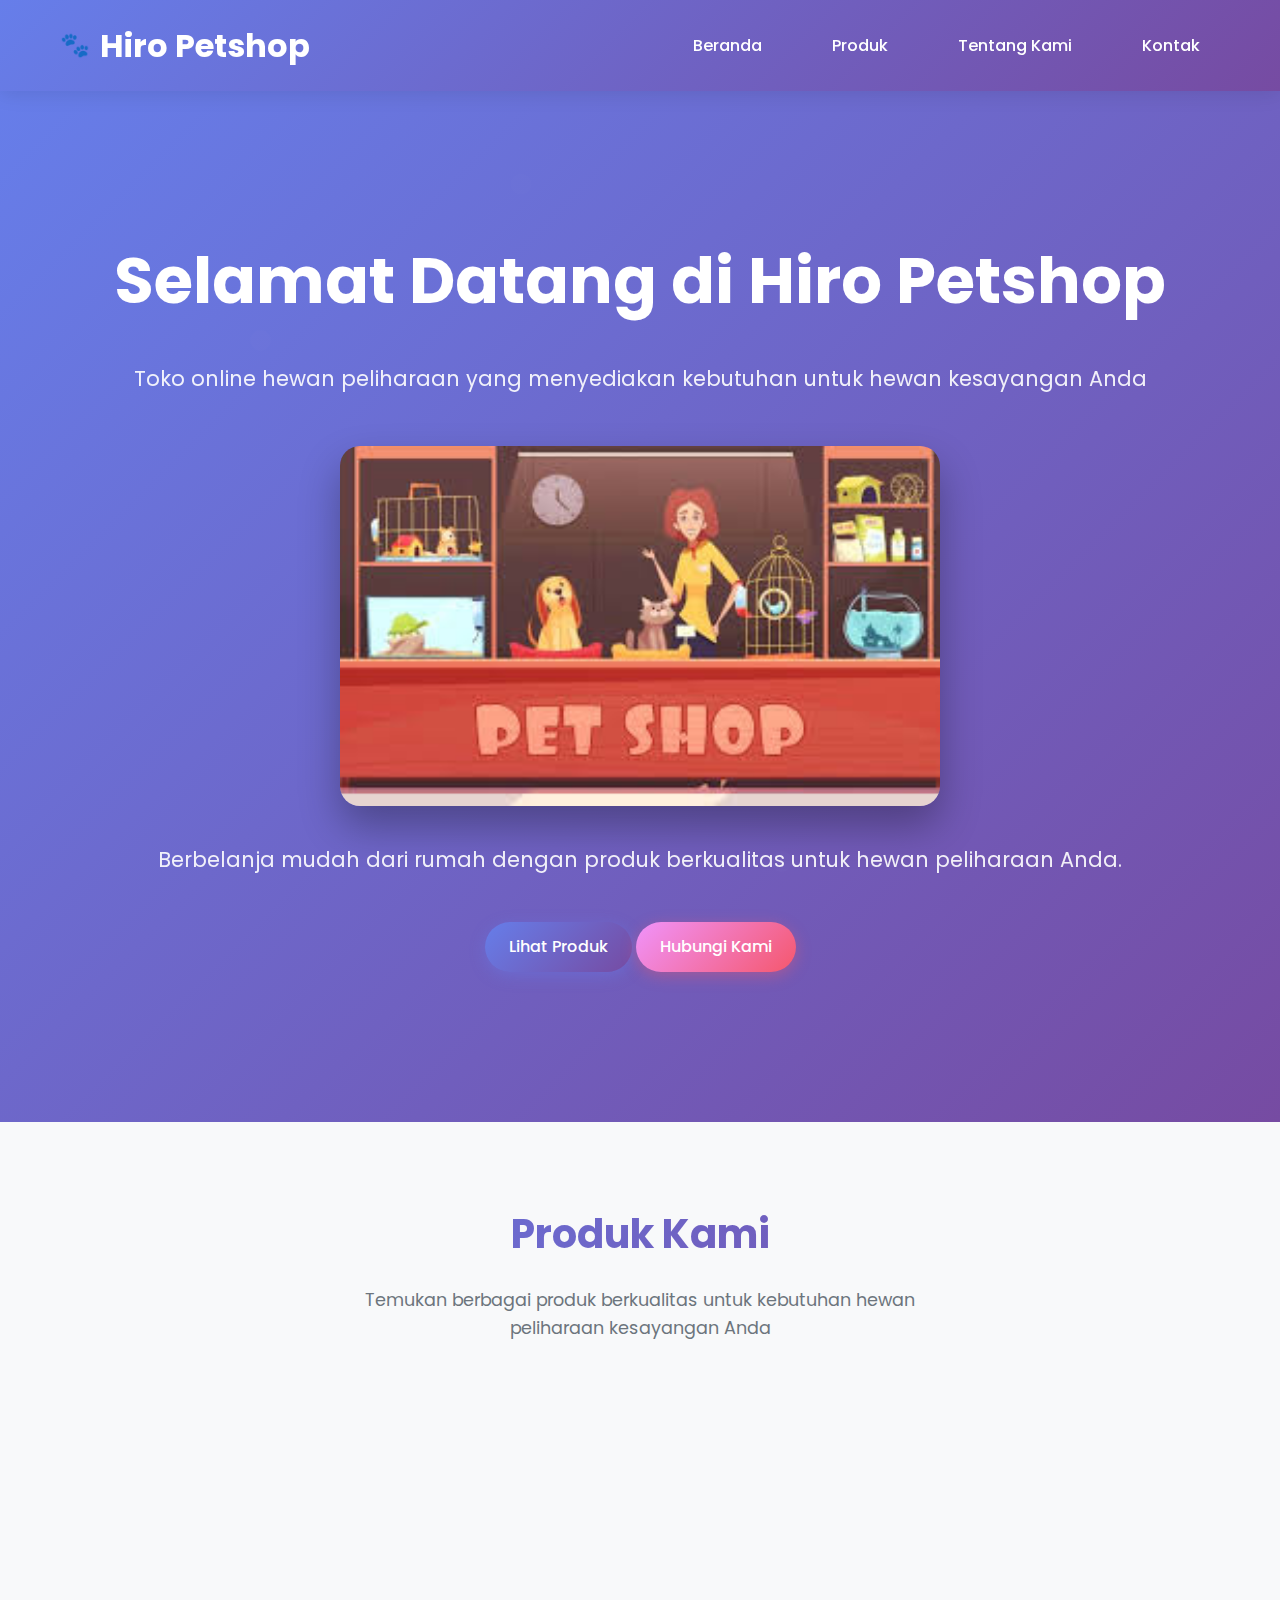
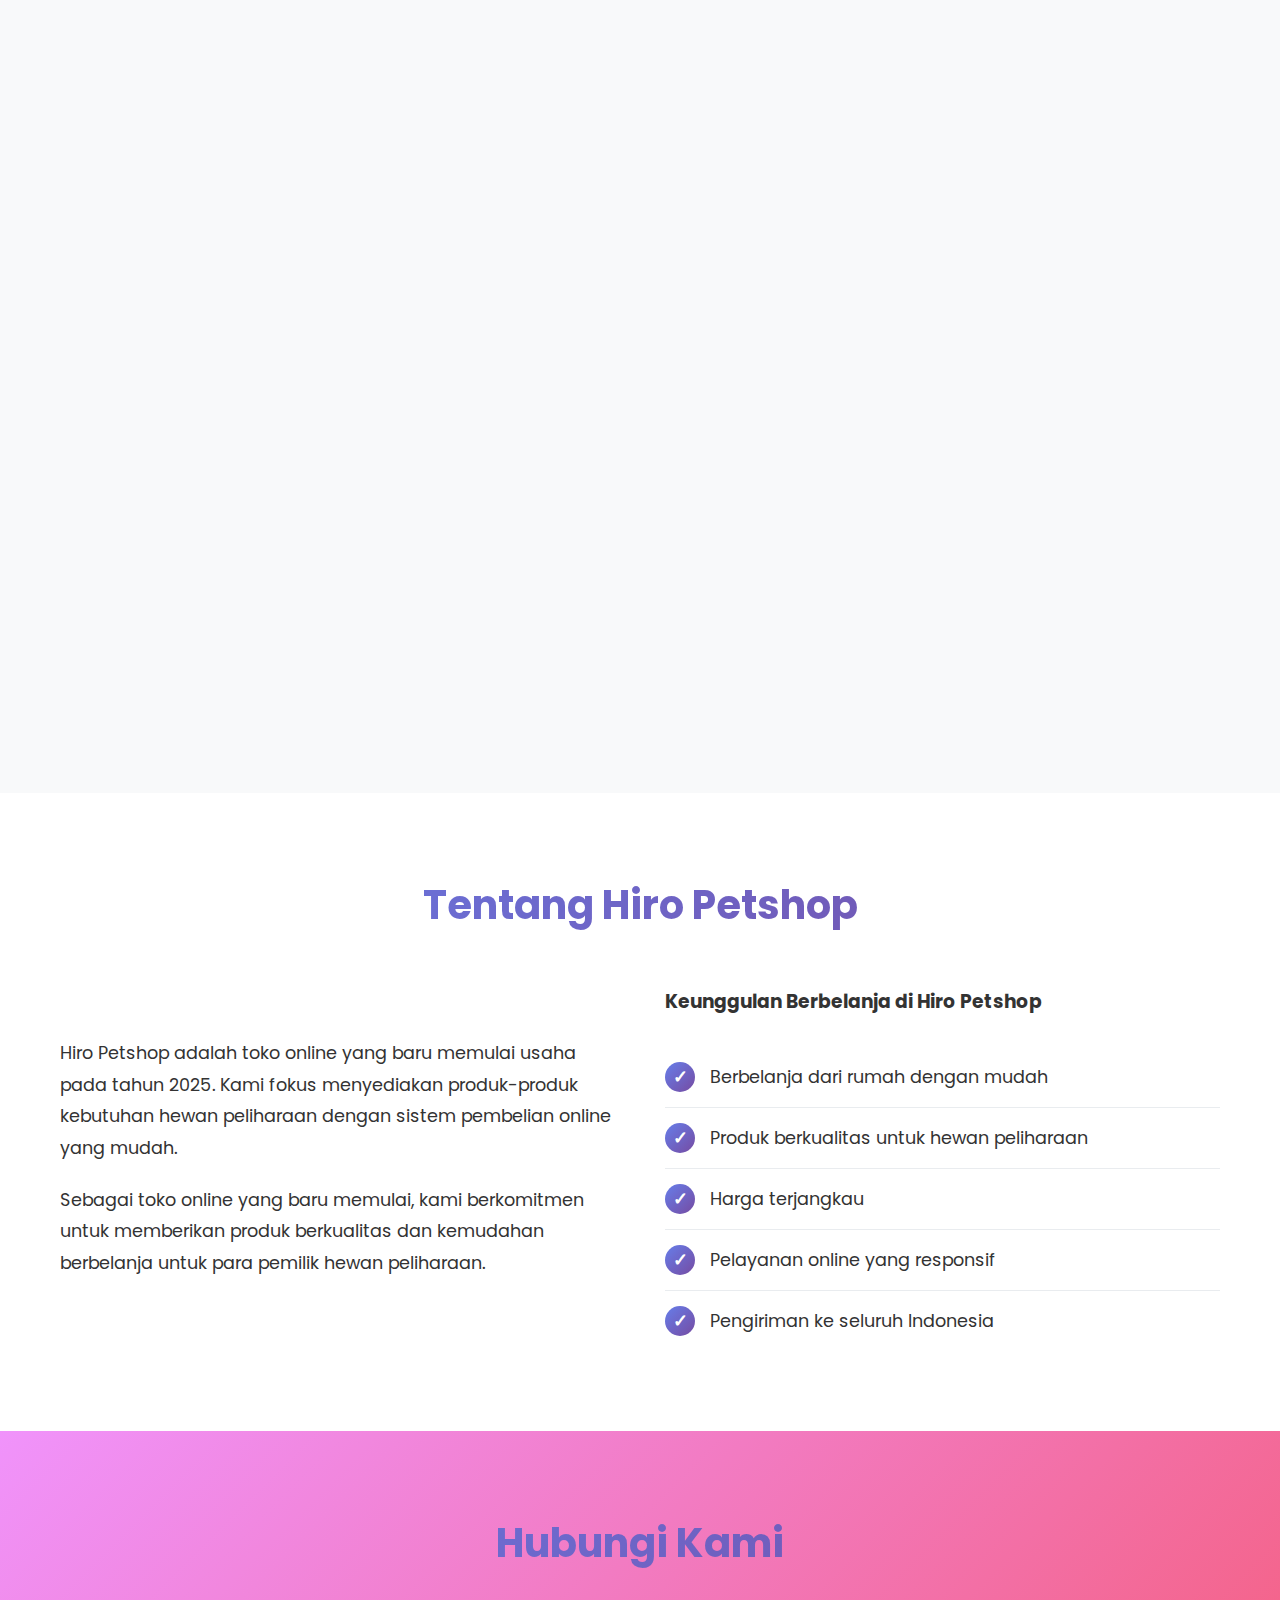
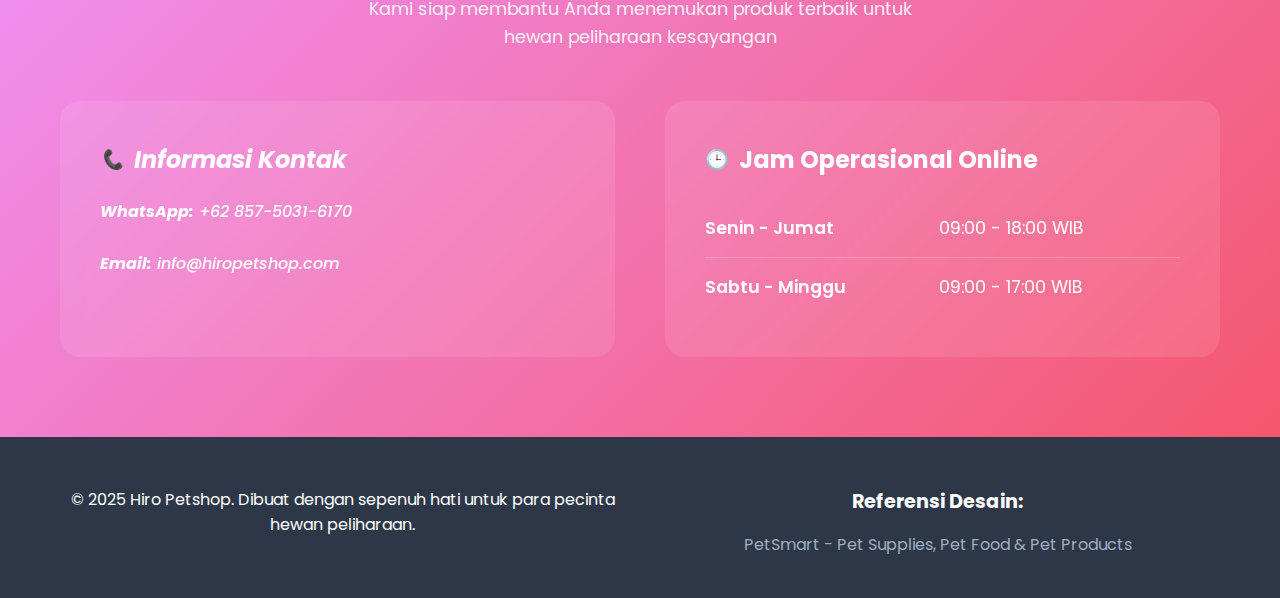
<file: PT PEMPROGRAMAN WEB/indx.html>
<!DOCTYPE html>
<html lang="id">
<head>
    <meta charset="UTF-8">
    <meta name="viewport" content="width=device-width, initial-scale=1.0">
    <title>Hiro Petshop - Toko Online Hewan Peliharaan</title>
    <meta name="description" content="Hiro Petshop adalah toko online yang menyediakan berbagai kebutuhan hewan peliharaan dengan sistem pembelian online yang mudah.">
    <link href="https://fonts.googleapis.com/css2?family=Poppins:wght@300;400;500;600;700&display=swap" rel="stylesheet">
    <link href="https://cdnjs.cloudflare.com/ajax/libs/font-awesome/6.0.0/css/all.min.css" rel="stylesheet">
    <style>
        * {
            margin: 0;
            padding: 0;
            box-sizing: border-box;
        }

        body {
            font-family: 'Poppins', sans-serif;
            line-height: 1.6;
            color: #333;
            background-color: #f8f9fa;
        }

        .container {
            max-width: 1200px;
            margin: 0 auto;
            padding: 0 20px;
        }

        .btn {
            display: inline-block;
            padding: 12px 24px;
            text-decoration: none;
            border-radius: 50px;
            font-weight: 500;
            text-align: center;
            transition: all 0.3s ease;
            border: none;
            cursor: pointer;
            font-size: 16px;
        }

        .btn-primary {
            background: linear-gradient(135deg, #667eea 0%, #764ba2 100%);
            color: white;
            box-shadow: 0 4px 15px rgba(102, 126, 234, 0.4);
        }

        .btn-primary:hover {
            transform: translateY(-2px);
            box-shadow: 0 8px 25px rgba(102, 126, 234, 0.6);
        }

        .btn-secondary {
            background: linear-gradient(135deg, #f093fb 0%, #f5576c 100%);
            color: white;
            box-shadow: 0 4px 15px rgba(245, 87, 108, 0.4);
        }

        .btn-secondary:hover {
            transform: translateY(-2px);
            box-shadow: 0 8px 25px rgba(245, 87, 108, 0.6);
        }

        .card {
            background: white;
            border-radius: 20px;
            padding: 30px;
            box-shadow: 0 10px 30px rgba(0, 0, 0, 0.1);
            transition: all 0.3s ease;
            border: 1px solid #e9ecef;
        }

        .card:hover {
            transform: translateY(-5px);
            box-shadow: 0 20px 40px rgba(0, 0, 0, 0.15);
        }

        .card-featured {
            background: linear-gradient(135deg, #667eea 0%, #764ba2 100%);
            color: white;
        }

        .section-title {
            text-align: center;
            font-size: 2.5rem;
            font-weight: 700;
            margin-bottom: 20px;
            background: linear-gradient(135deg, #667eea 0%, #764ba2 100%);
            -webkit-background-clip: text;
            -webkit-text-fill-color: transparent;
            background-clip: text;
        }

        .section-subtitle {
            text-align: center;
            font-size: 1.1rem;
            color: #6c757d;
            margin-bottom: 50px;
            max-width: 600px;
            margin-left: auto;
            margin-right: auto;
        }

        header {
            background: linear-gradient(135deg, #667eea 0%, #764ba2 100%);
            color: white;
            padding: 20px 0;
            position: fixed;
            top: 0;
            width: 100%;
            z-index: 1000;
            box-shadow: 0 2px 20px rgba(0, 0, 0, 0.1);
        }

        nav {
            display: flex;
            justify-content: space-between;
            align-items: center;
            max-width: 1200px;
            margin: 0 auto;
            padding: 0 20px;
        }

        nav h1 {
            font-size: 2rem;
            font-weight: 700;
            display: flex;
            align-items: center;
        }

        nav h1::before {
            content: '🐾';
            margin-right: 10px;
            font-size: 1.5rem;
        }

        nav ul {
            display: flex;
            list-style: none;
            gap: 30px;
        }

        nav ul li a {
            color: white;
            text-decoration: none;
            font-weight: 500;
            padding: 10px 20px;
            border-radius: 25px;
            transition: all 0.3s ease;
        }

        nav ul li a:hover {
            background: rgba(255, 255, 255, 0.2);
            transform: translateY(-2px);
        }

        main {
            margin-top: 80px;
        }

        section {
            padding: 80px 0;
        }

        #home {
            background: linear-gradient(135deg, #667eea 0%, #764ba2 100%);
            color: white;
            text-align: center;
            padding: 150px 0;
            position: relative;
            overflow: hidden;
        }

        #home::before {
            content: '';
            position: absolute;
            top: 0;
            left: 0;
            right: 0;
            bottom: 0;
            background: url('data:image/svg+xml,<svg xmlns="http://www.w3.org/2000/svg" viewBox="0 0 100 100"><defs><pattern id="grain" width="100" height="100" patternUnits="userSpaceOnUse"><circle cx="25" cy="25" r="1" fill="white" opacity="0.1"/><circle cx="75" cy="75" r="1" fill="white" opacity="0.1"/><circle cx="50" cy="10" r="1" fill="white" opacity="0.05"/></pattern></defs><rect width="100" height="100" fill="url(%23grain)"/></svg>') repeat;
            opacity: 0.1;
        }

        #home .container {
            position: relative;
            z-index: 2;
        }

        .hero-image {
            max-width: 600px;
            width: 100%;
            height: auto;
            margin: 30px auto;
            border-radius: 20px;
            box-shadow: 0 20px 40px rgba(0, 0, 0, 0.3);
            animation: floatAnimation 3s ease-in-out infinite;
        }

        @keyframes floatAnimation {
            0%, 100% {
                transform: translateY(0px);
            }
            50% {
                transform: translateY(-10px);
            }
        }

        #home h2 {
            font-size: 4rem;
            font-weight: 700;
            margin-bottom: 30px;
            animation: fadeInUp 1s ease;
        }

        #home p {
            font-size: 1.3rem;
            margin-bottom: 20px;
            opacity: 0.9;
            animation: fadeInUp 1s ease 0.2s both;
        }

        @keyframes fadeInUp {
            from {
                opacity: 0;
                transform: translateY(30px);
            }
            to {
                opacity: 1;
                transform: translateY(0);
            }
        }

        #products {
            background: #f8f9fa;
        }

        .products-grid {
            display: grid;
            grid-template-columns: repeat(auto-fit, minmax(300px, 1fr));
            gap: 30px;
            margin-top: 50px;
        }

        .product-card {
            position: relative;
            overflow: hidden;
            text-align: center;
        }

        .product-image {
            width: 100%;
            height: 200px;
            object-fit: cover;
            border-radius: 15px;
            margin-bottom: 20px;
            transition: transform 0.3s ease;
        }

        .product-card:hover .product-image {
            transform: scale(1.05);
        }

        .product-card::before {
            content: '';
            position: absolute;
            top: -50%;
            left: -50%;
            width: 200%;
            height: 200%;
            background: linear-gradient(45deg, transparent, rgba(255, 255, 255, 0.1), transparent);
            transform: rotate(45deg);
            transition: all 0.6s;
            opacity: 0;
        }

        .product-card:hover::before {
            animation: shine 0.6s ease-in-out;
        }

        @keyframes shine {
            0% {
                opacity: 0;
                transform: translateX(-100%) translateY(-100%) rotate(45deg);
            }
            50% {
                opacity: 1;
            }
            100% {
                opacity: 0;
                transform: translateX(100%) translateY(100%) rotate(45deg);
            }
        }

        .product-card h3 {
            font-size: 1.5rem;
            font-weight: 600;
            margin-bottom: 15px;
            color: #333;
            display: flex;
            align-items: center;
            gap: 10px;
        }

        .product-card h3::before {
            font-family: 'Font Awesome 6 Free';
            font-weight: 900;
            font-size: 1.2rem;
            color: #667eea;
        }

        .product-card:nth-child(1) h3::before { content: '\f6d7'; } 
        .product-card:nth-child(2) h3::before { content: '\f1b0'; } 
        .product-card:nth-child(3) h3::before { content: '\f7a2'; } 
        .product-card:nth-child(4) h3::before { content: '\f6d3'; } 
        .product-card:nth-child(5) h3::before { content: '\f4ad'; } 

        #about {
            background: white;
        }

        .about-content {
            display: grid;
            grid-template-columns: 1fr 1fr;
            gap: 50px;
            align-items: center;
            margin-top: 50px;
        }

        .about-text p {
            margin-bottom: 20px;
            font-size: 1.1rem;
            line-height: 1.8;
        }

        .features-list {
            list-style: none;
            margin-top: 30px;
        }

        .features-list li {
            padding: 15px 0;
            border-bottom: 1px solid #e9ecef;
            display: flex;
            align-items: center;
            gap: 15px;
            font-size: 1.1rem;
        }

        .features-list li::before {
            content: '✓';
            background: linear-gradient(135deg, #667eea 0%, #764ba2 100%);
            color: white;
            border-radius: 50%;
            width: 30px;
            height: 30px;
            display: flex;
            align-items: center;
            justify-content: center;
            font-weight: bold;
            flex-shrink: 0;
        }

        .features-list li:last-child {
            border-bottom: none;
        }

        #contact {
            background: linear-gradient(135deg, #f093fb 0%, #f5576c 100%);
            color: white;
        }

        .contact-content {
            display: grid;
            grid-template-columns: 1fr 1fr;
            gap: 50px;
            margin-top: 50px;
        }

        .contact-info {
            background: rgba(255, 255, 255, 0.1);
            padding: 40px;
            border-radius: 20px;
            backdrop-filter: blur(10px);
        }

        .contact-info h3 {
            font-size: 1.5rem;
            margin-bottom: 20px;
            display: flex;
            align-items: center;
            gap: 10px;
        }

        .contact-info h3::before {
            content: '📞';
            font-size: 1.2rem;
        }

        .contact-info a {
            color: white;
            text-decoration: none;
            font-weight: 500;
        }

        .contact-info a:hover {
            text-decoration: underline;
        }

        .schedule-table {
            background: rgba(255, 255, 255, 0.1);
            padding: 40px;
            border-radius: 20px;
            backdrop-filter: blur(10px);
        }

        .schedule-table h3 {
            font-size: 1.5rem;
            margin-bottom: 20px;
            display: flex;
            align-items: center;
            gap: 10px;
        }

        .schedule-table h3::before {
            content: '🕒';
            font-size: 1.2rem;
        }

        table {
            width: 100%;
            border-collapse: collapse;
        }

        table td {
            padding: 15px 0;
            border-bottom: 1px solid rgba(255, 255, 255, 0.2);
            font-size: 1.1rem;
        }

        table td:first-child {
            font-weight: 600;
        }

        table tr:last-child td {
            border-bottom: none;
        }

        /* Footer */
        footer {
            background: #2d3748;
            color: white;
            padding: 50px 0 30px;
            text-align: center;
        }

        footer .container {
            display: grid;
            grid-template-columns: 1fr 1fr;
            gap: 30px;
            align-items: start;
        }

        footer h4 {
            margin-bottom: 15px;
            font-size: 1.2rem;
        }

        footer ul {
            list-style: none;
        }

        footer ul li {
            margin-bottom: 10px;
        }

        footer a {
            color: #a0aec0;
            text-decoration: none;
            transition: color 0.3s ease;
        }

        footer a:hover {
            color: white;
        }

        .mobile-menu-toggle {
            display: none;
            background: none;
            border: none;
            color: white;
            font-size: 1.5rem;
            cursor: pointer;
        }

        @media (max-width: 768px) {
            .mobile-menu-toggle {
                display: block;
            }

            nav ul {
                position: fixed;
                top: 80px;
                left: -100%;
                width: 100%;
                height: calc(100vh - 80px);
                background: linear-gradient(135deg, #667eea 0%, #764ba2 100%);
                flex-direction: column;
                justify-content: start;
                align-items: center;
                padding-top: 50px;
                transition: left 0.3s ease;
            }

            nav ul.active {
                left: 0;
            }

            nav ul li {
                margin-bottom: 20px;
            }

            nav ul li a {
                font-size: 1.2rem;
                padding: 15px 30px;
            }

            .section-title {
                font-size: 2rem;
            }

            #home h2 {
                font-size: 2.5rem;
            }

            #home p {
                font-size: 1.1rem;
            }

            .products-grid {
                grid-template-columns: 1fr;
                gap: 20px;
            }

            .about-content {
                grid-template-columns: 1fr;
                gap: 30px;
            }

            .contact-content {
                grid-template-columns: 1fr;
                gap: 30px;
            }

            footer .container {
                grid-template-columns: 1fr;
                text-align: center;
            }

            .hero-image {
                max-width: 400px;
            }

            .product-image {
                height: 120px;
            }

            .btn {
                padding: 10px 20px;
                font-size: 14px;
            }

            section {
                padding: 60px 0;
            }

            #home {
                padding: 120px 0;
            }
        }

        @media (max-width: 480px) {
            .container {
                padding: 0 15px;
            }

            nav {
                padding: 0 15px;
            }

            nav h1 {
                font-size: 1.5rem;
            }

            .section-title {
                font-size: 1.8rem;
            }

            #home h2 {
                font-size: 2rem;
            }

            .card {
                padding: 20px;
            }

            .contact-info,
            .schedule-table {
                padding: 25px;
            }
        }

        html {
            scroll-behavior: smooth;
        }

        .card {
            animation: fadeInUp 0.6s ease forwards;
            opacity: 0;
        }

        .card:nth-child(1) { animation-delay: 0.1s; }
        .card:nth-child(2) { animation-delay: 0.2s; }
        .card:nth-child(3) { animation-delay: 0.3s; }
        .card:nth-child(4) { animation-delay: 0.4s; }
        .card:nth-child(5) { animation-delay: 0.5s; }
    </style>
</head>
<body>
    <header>
        <nav>
            <h1>Hiro Petshop</h1>
            <button class="mobile-menu-toggle" onclick="toggleMobileMenu()">
                <i class="fas fa-bars"></i>
            </button>
            <ul id="mobileMenu">
                <li><a href="#home" onclick="closeMobileMenu()">Beranda</a></li>
                <li><a href="#products" onclick="closeMobileMenu()">Produk</a></li>
                <li><a href="#about" onclick="closeMobileMenu()">Tentang Kami</a></li>
                <li><a href="#contact" onclick="closeMobileMenu()">Kontak</a></li>
            </ul>
        </nav>
    </header>

    <main>
        <section id="home">
            <div class="container">
                <h2>Selamat Datang di Hiro Petshop</h2>
                <p>Toko online hewan peliharaan yang menyediakan kebutuhan untuk hewan kesayangan Anda</p>
                <img src="gambar awal petshp.jpg" alt="Pet Shop with Various Animals - Welcome to Hiro Petshop" class="hero-image">
                <p>Berbelanja mudah dari rumah dengan produk berkualitas untuk hewan peliharaan Anda.</p>
                <br>
                <a href="#products" class="btn btn-primary">Lihat Produk</a>
                <a href="#contact" class="btn btn-secondary">Hubungi Kami</a>
            </div>
        </section>

        <section id="products">
            <div class="container">
                <h2 class="section-title">Produk Kami</h2>
                <p class="section-subtitle">Temukan berbagai produk berkualitas untuk kebutuhan hewan peliharaan kesayangan Anda</p>
                
                <div class="products-grid">
                    <article class="card product-card">
                        <img src="gambar untuk makanan hewan.webp" alt="Pet Food Collection - Various Brands" class="product-image">
                        <h3>Makanan Hewan</h3>
                        <p>Berbagai pilihan makanan berkualitas untuk kucing, anjing, burung, dan hewan peliharaan lainnya dari brand ternama seperti Nutro, IAMS, Crave, dan lainnya.</p>
                    </article>

                    <article class="card product-card">
                        <img src="mainan hewan.jpg" alt="Pet Accessories" class="product-image">
                        <h3>Aksesoris & Mainan</h3>
                        <p>Koleksi lengkap aksesoris seperti kalung, tali, kandang, tempat makan, dan mainan edukatif untuk hewan peliharaan.</p>
                    </article>

                    <article class="card product-card">
                        <img src="gamabar untuk produk perawatan hewan.jpg" alt="Pet Care Products" class="product-image">
                        <h3>Produk Perawatan</h3>
                        <p>Shampoo, vitamin, obat-obatan, dan produk kesehatan lainnya untuk menjaga kebersihan dan kesehatan hewan peliharaan.</p>
                    </article>

                    <article class="card product-card">
                        <img src="gambar hewan.jpg" alt="Pets" class="product-image">
                        <h3>Hewan Peliharaan</h3>
                        <p>Kami juga menyediakan berbagai jenis hewan peliharaan yang sehat dan terawat dengan baik.</p>
                    </article>

                    <article class="card card-featured product-card">
                        <h3>Cara Pemesanan</h3>
                        <p>Hubungi kami melalui WhatsApp atau email untuk memesan produk. Kami akan membantu Anda memilih produk yang tepat untuk hewan peliharaan Anda.</p>
                    </article>
                </div>
            </div>
        </section>

        <section id="about">
            <div class="container">
                <h2 class="section-title">Tentang Hiro Petshop</h2>
                <div class="about-content">
                    <div class="about-text">
                        <p>Hiro Petshop adalah toko online yang baru memulai usaha pada tahun 2025. Kami fokus menyediakan produk-produk kebutuhan hewan peliharaan dengan sistem pembelian online yang mudah.</p>
                        
                        <p>Sebagai toko online yang baru memulai, kami berkomitmen untuk memberikan produk berkualitas dan kemudahan berbelanja untuk para pemilik hewan peliharaan.</p>
                    </div>
                    
                    <div class="features">
                        <h3>Keunggulan Berbelanja di Hiro Petshop</h3>
                        <ul class="features-list">
                            <li>Berbelanja dari rumah dengan mudah</li>
                            <li>Produk berkualitas untuk hewan peliharaan</li>
                            <li>Harga terjangkau</li>
                            <li>Pelayanan online yang responsif</li>
                            <li>Pengiriman ke seluruh Indonesia</li>
                        </ul>
                    </div>
                </div>
            </div>
        </section>

        <section id="contact">
            <div class="container">
                <h2 class="section-title" style="color: white;">Hubungi Kami</h2>
                <p class="section-subtitle" style="color: rgba(255,255,255,0.9);">Kami siap membantu Anda menemukan produk terbaik untuk hewan peliharaan kesayangan</p>
                
                <div class="contact-content">
                    <address class="contact-info">
                        <h3>Informasi Kontak</h3>
                        <p>
                            <strong>WhatsApp:</strong> <a href="https://wa.me/6285750316170">+62 857-5031-6170</a><br><br>
                            <strong>Email:</strong> <a href="mailto:info@hiropetshop.com">info@hiropetshop.com</a>
                        </p>
                    </address>

                    <div class="schedule-table">
                        <h3>Jam Operasional Online</h3>
                        <table>
                            <tr>
                                <td>Senin - Jumat</td>
                                <td>09:00 - 18:00 WIB</td>
                            </tr>
                            <tr>
                                <td>Sabtu - Minggu</td>
                                <td>09:00 - 17:00 WIB</td>
                            </tr>
                        </table>
                    </div>
                </div>
            </div>
        </section>
    </main>

    <footer>
        <div class="container">
            <div>
                <p>© 2025 Hiro Petshop. Dibuat dengan sepenuh hati untuk para pecinta hewan peliharaan.</p>
            </div>
            
            <div>
                <h4>Referensi Desain:</h4>
                <ul>
                    <li><a href="https://www.petsmart.com/" target="_blank" rel="noopener noreferrer">PetSmart - Pet Supplies, Pet Food & Pet Products</a></li>
                </ul>
            </div>
        </div>
    </footer>

    <script>
        function toggleMobileMenu() {
            const mobileMenu = document.getElementById('mobileMenu');
            mobileMenu.classList.toggle('active');
        }

        function closeMobileMenu() {
            const mobileMenu = document.getElementById('mobileMenu');
            mobileMenu.classList.remove('active');
        }

        document.addEventListener('click', function(event) {
            const nav = document.querySelector('nav');
            const mobileMenu = document.getElementById('mobileMenu');
            
            if (!nav.contains(event.target)) {
                mobileMenu.classList.remove('active');
            }
        });

        document.querySelectorAll('a[href^="#"]').forEach(anchor => {
            anchor.addEventListener('click', function (e) {
                e.preventDefault();
                const target = document.querySelector(this.getAttribute('href'));
                if (target) {
                    const headerOffset = 80;
                    const elementPosition = target.offsetTop;
                    const offsetPosition = elementPosition - headerOffset;

                    window.scrollTo({
                        top: offsetPosition,
                        behavior: 'smooth'
                    });
                }
            });
        });

        window.addEventListener('scroll', function() {
            const header = document.querySelector('header');
            if (window.scrollY > 100) {
                header.style.background = 'linear-gradient(135deg, rgba(102, 126, 234, 0.95) 0%, rgba(118, 75, 162, 0.95) 100%)';
                header.style.backdropFilter = 'blur(10px)';
            } else {
                header.style.background = 'linear-gradient(135deg, #667eea 0%, #764ba2 100%)';
                header.style.backdropFilter = 'none';
            }
        });
    </script>
</body>
</html>
</file>
